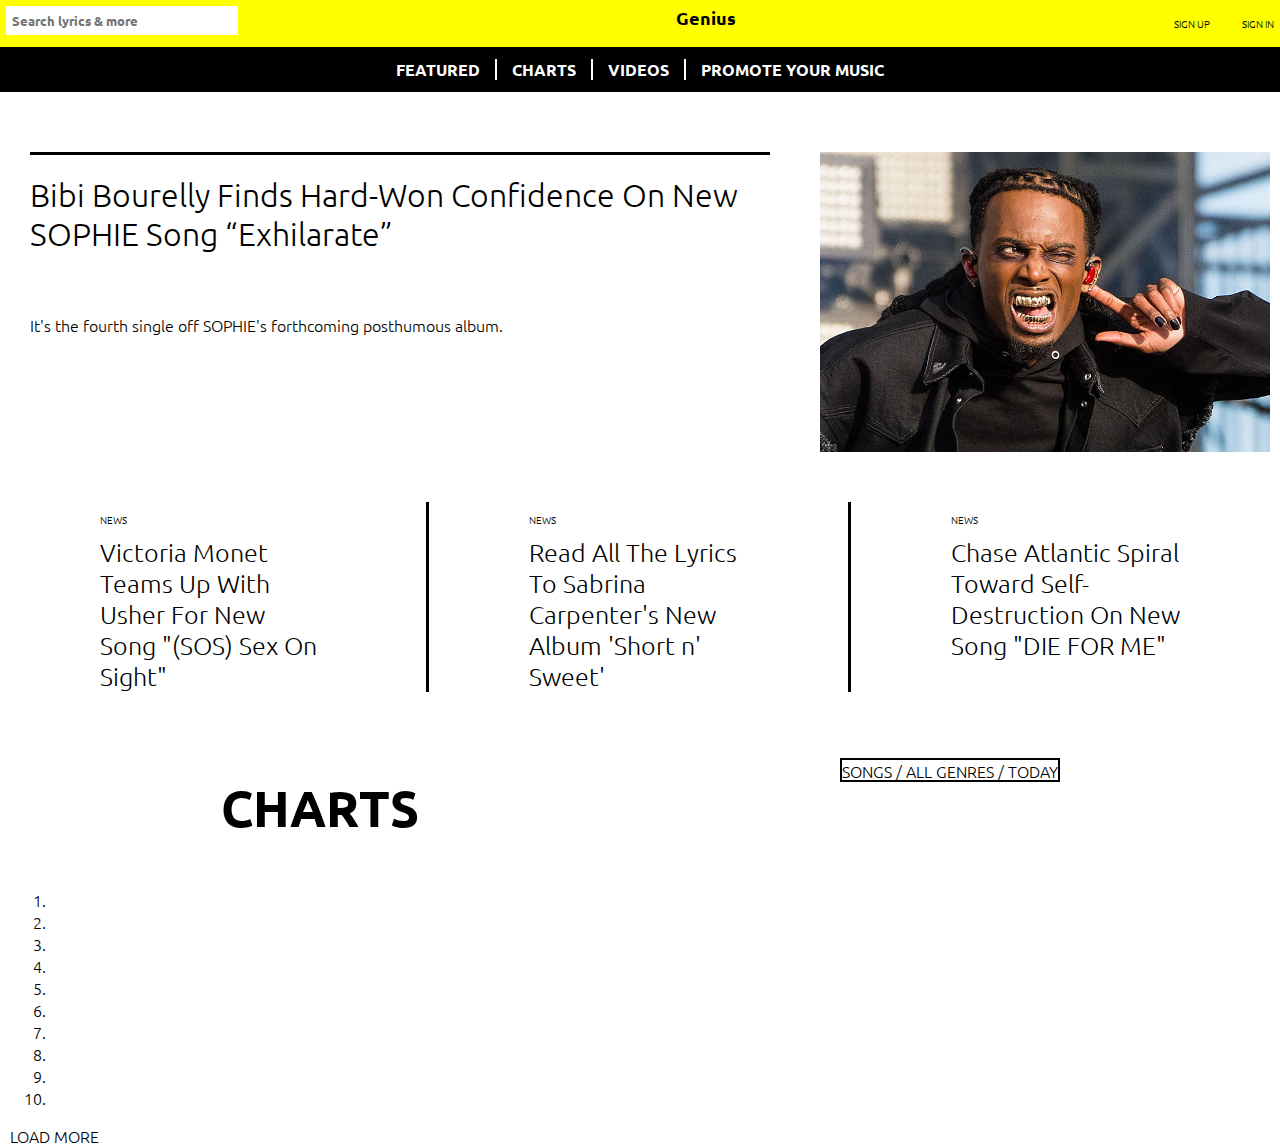
<file: Jazz Portfolio/Kopi av nettside/index.html>
<!DOCTYPE html>
<html lang="en">
<head>
    <title>MY GEINIUS</title>
    <link rel="preconnect" href="https://fonts.googleapis.com">
    <link rel="preconnect" href="https://fonts.gstatic.com" crossorigin>
    <link href="https://fonts.googleapis.com/css2?family=Roboto+Mono:ital,wght@0,100..700;1,100..700&family=Ubuntu:ital,wght@0,300;0,400;0,500;0,700;1,300;1,400;1,500;1,700&display=swap" rel="stylesheet">
    <link rel="stylesheet" href="style.css">
</head>
<body>

    <div class="navigation">
        <div>
             <input type="search" placeholder="Search lyrics & more">
        </div>

        <a href="http://127.0.0.1:5500/Assingment/index.html" class="genius_text">Genius</a>

        <div class="nav_item">
             <p>SIGN UP</p>
             <P>SIGN IN</P>
        </div>
    </div>

    <div class="subnav">
            <a href="#" class="sub_items" id="border_line">FEATURED</a>
            <a href="#" class="sub_items" id="border_line">CHARTS</a>
            <a href="#" class="sub_items" id="border_line">VIDEOS</a>
            <a href="#" class="sub_items">PROMOTE YOUR MUSIC</a>
    </div>

    <div class="news1">
        <div class="news1_text">
            <h1>Bibi Bourelly Finds Hard-Won Confidence On New SOPHIE Song “Exhilarate”</h1>
            <br><p>It's the fourth single off SOPHIE's forthcoming posthumous album.</p>
        </div>
        <img src="attachment-playboi-carti-2.jpg" alt="" id="news-image">
    </div>


    <div class="news2">
        <div class="text2" id="border">
            <p class="news-head">NEWS</p>
            Victoria Monet Teams Up With Usher For New Song "(SOS) Sex On Sight"
        </div>
        <div class="text2" id="border">
            <p class="news-head">NEWS</p>
            Read All The Lyrics To Sabrina Carpenter's New Album 'Short n' Sweet'
        </div>
        <div class="text2">
            <p class="news-head">NEWS</p>
            Chase Atlantic Spiral Toward Self-Destruction On New Song "DIE FOR ME"
        </div>
    </div>
    
    <div class="charts">
        <div class="charts-head">
            <h1 id="charts_title">CHARTS</h1>
            <p id="genres">SONGS / ALL GENRES / TODAY </p>
        </div>
        <div class="charts-content">
             <div >
                <ol class="charts_list">
                    <li></li>
                    <li></li>
                    <li></li>
                    <li></li>
                    <li></li>
                    <li></li>
                    <li></li>
                    <li></li>
                    <li></li>
                    <li></li>
                </ol>
                <p>LOAD MORE</p>
        </div>
        </div>
       
    </div>

</body>
</html>
</file>
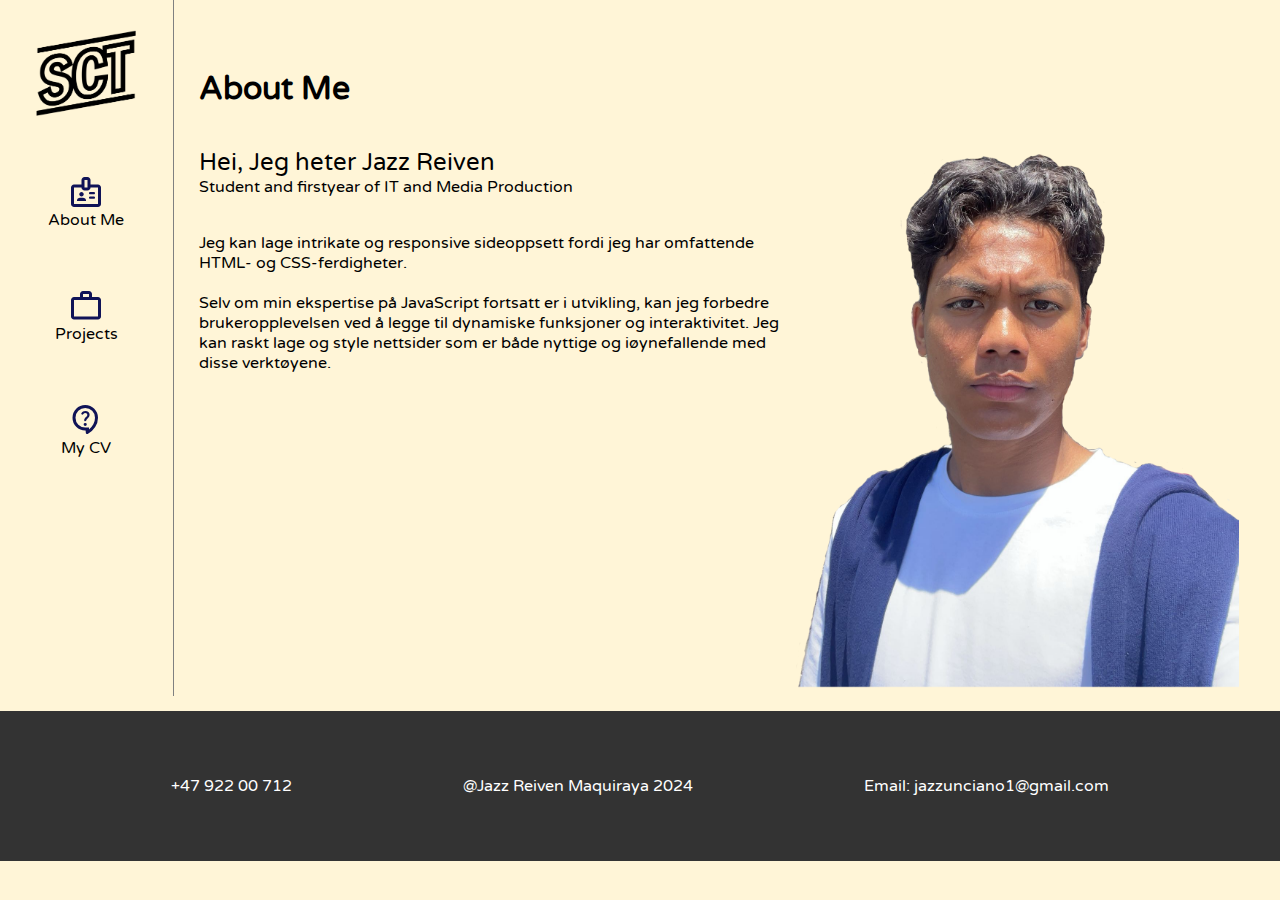
<file: Jazz Portfolio/about.html>
<!DOCTYPE html>
<html lang="en">
<head>
    <meta charset="UTF-8">
    <meta name="viewport" content="width=device-width, initial-scale=1.0">
    <title>Portfolio - About Me</title>
    <link rel="stylesheet" href="style.css">
    <link rel="icon" type="image/x-icon" href="/Jazz Portfolio/photos/sctlogo.jpg">
</head>
<body>
    <!-- Navigation bar-->
    <div class="container">
        <nav>
            <div id="logo">
                <a href="index.html" id="logo"><img src="/Jazz Portfolio/photos/sctlogo_cream.png" alt="Logo" width="100px"></a> 
            </div>
            <ul class="navlist">
                <li class="navlists">
                    <a href="about.html">
                        <svg xmlns="http://www.w3.org/2000/svg" height="36px" viewBox="0 -960 960 960" width="36px" fill="#101357" id="aboutmesvg">
                            <path d="M240-240h240v-18q0-17-9.5-31.5T444-312q-20-9-40.5-13.5T360-330q-23 0-43.5 4.5T276-312q-17 8-26.5 22.5T240-258v18Zm350-60h100q13 0 21.5-8.5T720-330q0-13-8.5-21.5T690-360H590q-13 0-21.5 8.5T560-330q0 13 8.5 21.5T590-300Zm-230-60q25 0 42.5-17.5T420-420q0-25-17.5-42.5T360-480q-25 0-42.5 17.5T300-420q0 25 17.5 42.5T360-360Zm230-60h100q13 0 21.5-8.5T720-450q0-13-8.5-21.5T690-480H590q-13 0-21.5 8.5T560-450q0 13 8.5 21.5T590-420ZM160-80q-33 0-56.5-23.5T80-160v-440q0-33 23.5-56.5T160-680h200v-120q0-33 23.5-56.5T440-880h80q33 0 56.5 23.5T600-800v120h200q33 0 56.5 23.5T880-600v440q0 33-23.5 56.5T800-80H160Zm0-80h640v-440H600q0 33-23.5 56.5T520-520h-80q-33 0-56.5-23.5T360-600H160v440Zm280-440h80v-200h-80v200Zm40 220Z"/>
                        </svg>
                        About Me
                    </a>
                </li>
                <li class="navlists">
                    <a href="projects.html">
                        <svg xmlns="http://www.w3.org/2000/svg" height="36px" viewBox="0 -960 960 960" width="36px" fill="#101357" id="myprojectsvg">
                            <path d="M160-120q-33 0-56.5-23.5T80-200v-440q0-33 23.5-56.5T160-720h160v-80q0-33 23.5-56.5T400-880h160q33 0 56.5 23.5T640-800v80h160q33 0 56.5 23.5T880-640v440q0 33-23.5 56.5T800-120H160Zm0-80h640v-440H160v440Zm240-520h160v-80H400v80ZM160-200v-440 440Z"/>
                        </svg>
                        Projects
                    </a>
                </li>
                <li class="navlists">
                    <a href="cv.html">
                        <svg xmlns="http://www.w3.org/2000/svg" height="36px" viewBox="0 -960 960 960" width="36px" fill="#101357" id="svgimage">
                            <path d="M470-200h-10q-142 0-241-99t-99-241q0-142 99-241t241-99q71 0 132.5 26.5t108 73q46.5 46.5 73 108T800-540q0 134-75.5 249T534-111q-10 5-20 5.5t-18-4.5q-8-5-14-13t-7-19l-5-58Zm90-26q71-60 115.5-140.5T720-540q0-109-75.5-184.5T460-800q-109 0-184.5 75.5T200-540q0 109 75.5 184.5T460-280h100v54Zm-101-95q17 0 29-12t12-29q0-17-12-29t-29-12q-17 0-29 12t-12 29q0 17 12 29t29 12Zm-87-304q11 5 22 .5t18-14.5q9-12 21-18.5t27-6.5q24 0 39 13.5t15 34.5q0 13-7.5 26T480-558q-25 22-37 41.5T431-477q0 12 8.5 20.5T460-448q12 0 20-9t12-21q5-17 18-31t24-25q21-21 31.5-42t10.5-42q0-46-31.5-74T460-720q-32 0-59 15.5T357-662q-6 11-1.5 21.5T372-625Zm88 112Z"/>
                        </svg>
                        My CV
                    </a>
                </li>
            </ul>
        </nav>
        <!-- Short Introduction of myself-->
        <section>
            <h1 id="section_header">About Me</h1>
            <div class="about_content">
                <div class="about_text">
                    <div>
                        <h2>Hei, Jeg heter Jazz Reiven</h2>
                        <p>Student and firstyear of IT and Media Production</p>
                    </div>
                    <div>
                        <p>Jeg kan lage intrikate og responsive sideoppsett fordi jeg har omfattende HTML- og CSS-ferdigheter.</p>
                        <br><p>Selv om min ekspertise på JavaScript fortsatt er i utvikling, kan jeg forbedre brukeropplevelsen ved å legge til dynamiske funksjoner og interaktivitet. Jeg kan raskt lage og style nettsider som er både nyttige og iøynefallende med disse verktøyene.</p>
                    </div>
                </div>
                <img src="/Jazz Portfolio/photos/transparent_picture2.png" alt="My photo" id="myphoto">
            </div>
        </section>
    </div>
    <!-- Footer-->
    <footer>
        <div>+47 922 00 712</div>
        <div>@Jazz Reiven Maquiraya 2024</div>
        <div> Email: jazzunciano1@gmail.com</div>
    </footer>

</body>
</html>
</file>
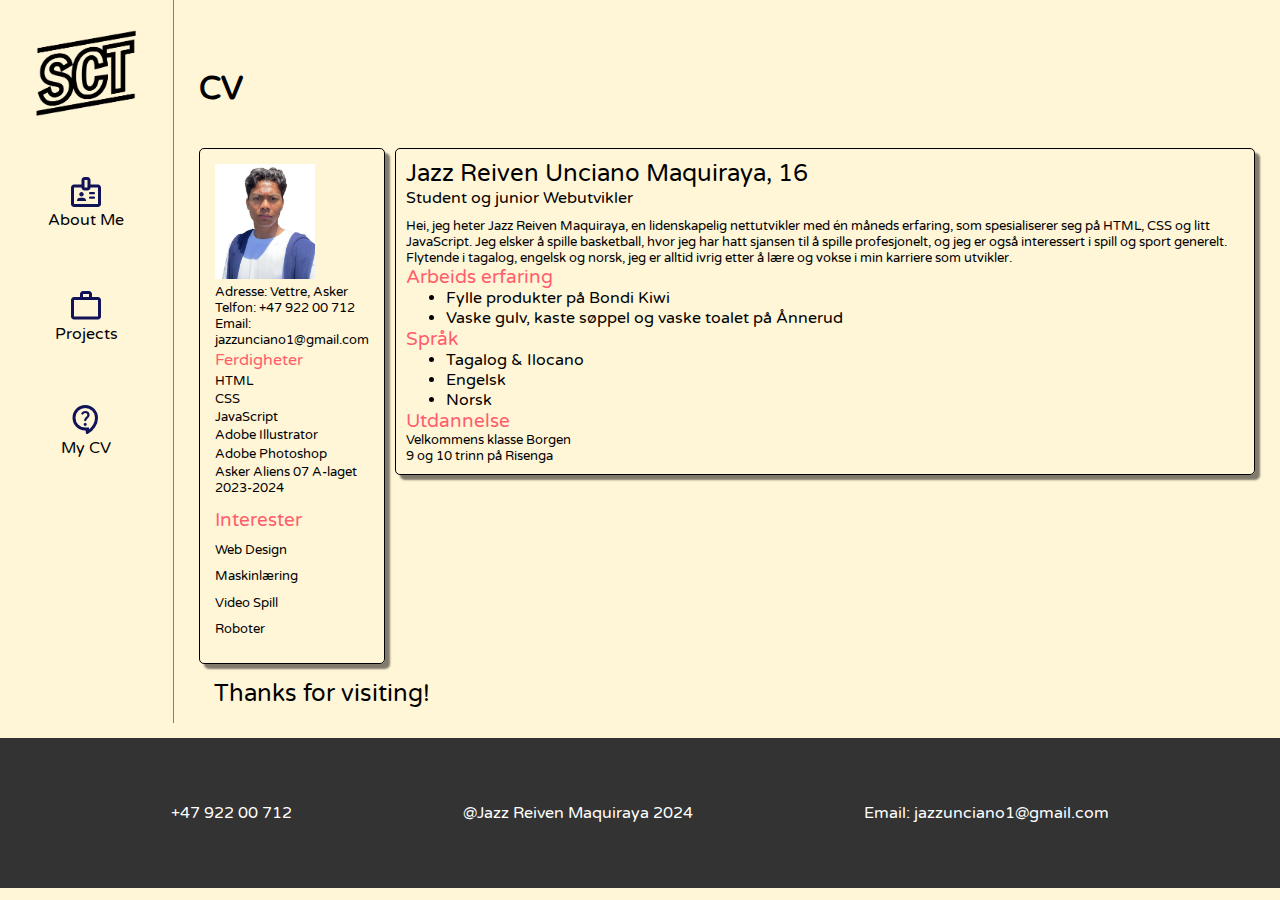
<file: Jazz Portfolio/cv.html>
<!DOCTYPE html>
<html lang="en">
<head>
    <meta charset="UTF-8">
    <meta name="viewport" content="width=device-width, initial-scale=1.0">
    <title>Portfolio - CV</title>
    <link rel="stylesheet" href="style.css">
    <link rel="icon" type="image/x-icon" href="/Jazz Portfolio/photos/sctlogo.jpg">
</head>
<body>
    <div class="container">
        <!-- Navigation bar-->
        <nav>
            <div id="logo">
                <a href="index.html" id="logo"><img src="/Jazz Portfolio/photos/sctlogo_cream.png" alt="Logo" width="100px"></a> 
            </div>
            <ul class="navlist">
                <li class="navlists">
                    <a href="about.html">
                        <svg xmlns="http://www.w3.org/2000/svg" height="36px" viewBox="0 -960 960 960" width="36px" fill="#101357" id="aboutmesvg">
                            <path d="M240-240h240v-18q0-17-9.5-31.5T444-312q-20-9-40.5-13.5T360-330q-23 0-43.5 4.5T276-312q-17 8-26.5 22.5T240-258v18Zm350-60h100q13 0 21.5-8.5T720-330q0-13-8.5-21.5T690-360H590q-13 0-21.5 8.5T560-330q0 13 8.5 21.5T590-300Zm-230-60q25 0 42.5-17.5T420-420q0-25-17.5-42.5T360-480q-25 0-42.5 17.5T300-420q0 25 17.5 42.5T360-360Zm230-60h100q13 0 21.5-8.5T720-450q0-13-8.5-21.5T690-480H590q-13 0-21.5 8.5T560-450q0 13 8.5 21.5T590-420ZM160-80q-33 0-56.5-23.5T80-160v-440q0-33 23.5-56.5T160-680h200v-120q0-33 23.5-56.5T440-880h80q33 0 56.5 23.5T600-800v120h200q33 0 56.5 23.5T880-600v440q0 33-23.5 56.5T800-80H160Zm0-80h640v-440H600q0 33-23.5 56.5T520-520h-80q-33 0-56.5-23.5T360-600H160v440Zm280-440h80v-200h-80v200Zm40 220Z"/>
                        </svg>
                        About Me
                    </a>
                </li>
                <li class="navlists">
                    <a href="projects.html">
                        <svg xmlns="http://www.w3.org/2000/svg" height="36px" viewBox="0 -960 960 960" width="36px" fill="#101357" id="myprojectsvg">
                            <path d="M160-120q-33 0-56.5-23.5T80-200v-440q0-33 23.5-56.5T160-720h160v-80q0-33 23.5-56.5T400-880h160q33 0 56.5 23.5T640-800v80h160q33 0 56.5 23.5T880-640v440q0 33-23.5 56.5T800-120H160Zm0-80h640v-440H160v440Zm240-520h160v-80H400v80ZM160-200v-440 440Z"/>
                        </svg>
                        Projects
                    </a>
                </li>
                <li class="navlists">
                    <a href="cv.html">
                        <svg xmlns="http://www.w3.org/2000/svg" height="36px" viewBox="0 -960 960 960" width="36px" fill="#101357" id="svgimage">
                            <path d="M470-200h-10q-142 0-241-99t-99-241q0-142 99-241t241-99q71 0 132.5 26.5t108 73q46.5 46.5 73 108T800-540q0 134-75.5 249T534-111q-10 5-20 5.5t-18-4.5q-8-5-14-13t-7-19l-5-58Zm90-26q71-60 115.5-140.5T720-540q0-109-75.5-184.5T460-800q-109 0-184.5 75.5T200-540q0 109 75.5 184.5T460-280h100v54Zm-101-95q17 0 29-12t12-29q0-17-12-29t-29-12q-17 0-29 12t-12 29q0 17 12 29t29 12Zm-87-304q11 5 22 .5t18-14.5q9-12 21-18.5t27-6.5q24 0 39 13.5t15 34.5q0 13-7.5 26T480-558q-25 22-37 41.5T431-477q0 12 8.5 20.5T460-448q12 0 20-9t12-21q5-17 18-31t24-25q21-21 31.5-42t10.5-42q0-46-31.5-74T460-720q-32 0-59 15.5T357-662q-6 11-1.5 21.5T372-625Zm88 112Z"/>
                        </svg>
                        My CV
                    </a>
                </li>
            </ul>
        </nav>
        
        <!-- My CV information-->
        <section>
            <h1 id="section_header">CV</h1>
            <div class="cv">
                <div class="cvsidebar">
                    <div class="cvpersonalinfo">
                        <img src="/Jazz Portfolio/photos/transparentpicture_whitebackround.jpg" alt="Picture" width="100px">
                        <p>Adresse: Vettre, Asker</p>
                        <p>Telfon: +47 922 00 712</p>
                        <p>Email: jazzunciano1@gmail.com</p>
                    </div>
                    
                    <div class="cvskills">
                        <h3 class="secheader">Ferdigheter</h3>
                        <p>HTML</p>
                        <p>CSS</p>
                        <p>JavaScript</p>
                        <p>Adobe Illustrator</p>
                        <p>Adobe Photoshop</p>
                        <p>Asker Aliens 07 A-laget <br>2023-2024</p>
                    </div>

                    
                    <div class="interest">
                        <h3 class="secheader">Interester</h3>
                        <p>Web Design</p>
                        <p>Maskinlæring</p>
                        <p>Video Spill</p>
                        <p>Roboter</p>
                    </div>
                    
                </div>
                
                <!-- My personal info-->
                <div class="personalinformation">
                    <div class="cvintroduction">
                        <h2>Jazz Reiven Unciano Maquiraya, 16</h2>
                        <h4>Student og junior Webutvikler</h4>
                        <p>Hei, jeg heter Jazz Reiven Maquiraya, en lidenskapelig nettutvikler med én måneds erfaring, som spesialiserer seg på HTML, CSS og litt JavaScript. Jeg elsker å spille basketball, hvor jeg har hatt sjansen til å spille profesjonelt, og jeg er også interessert i spill og sport generelt. Flytende i tagalog, engelsk og norsk, jeg er alltid ivrig etter å lære og vokse i min karriere som utvikler.</p>
                    </div>
                    <div class="workexperience">
                        <h3 class="secheader">Arbeids erfaring</h3>
                        <ul class="workexperience_ulist">
                            <li>Fylle produkter på Bondi Kiwi</li>
                            <li>Vaske gulv, kaste søppel og vaske toalet på Ånnerud</li>
                        </ul>
                    </div>
                    <div>
                        <h3 class="secheader">Språk</h3>
                        <ul>
                            <li>Tagalog & Ilocano</li>
                            <li>Engelsk</li>
                            <li>Norsk</li>
                        </ul>
                    </div>
                    <div class="education">
                        <h3 class="secheader">Utdannelse</h3>
                        <p>Velkommens klasse Borgen</p>
                        <p>9 og 10 trinn på Risenga</p>
                    </div>
                </div>
            </div>

            







            

            <h2 id="thanks">Thanks for visiting!</h2>
        </section>
    </div>
    <!-- Footer-->
    <footer>
        <div>+47 922 00 712</div>
        <div>@Jazz Reiven Maquiraya 2024</div>
        <div> Email: jazzunciano1@gmail.com</div>
    </footer>

</body>
</html>
</file>
<file: Jazz Portfolio/Kopi av nettside/style.css>
* {
    font-family: "Ubuntu", sans-serif;
    font-weight: 300;
    font-style: normal;
}
body {
    height: 800px;
    margin: 0px;
}
.navigation {
    display: flex;
    justify-content: space-between;
    background-color: yellow;
    padding: 6px;
    font-weight:200;
}
input {
    border: none;
    padding: 6px;
    font-weight: bold;
}
.genius_text {
    text-decoration: none;
    color: black;
    font-size: large;
    font-weight: bold;
}
.nav_item {
    display: flex;
    justify-content: space-between;
    width: 100px;
    font-size: x-small;
}

.subnav {
    display: flex;
    justify-content: center;
    background-color: black;
    padding: 12px;
}
#border_line {
    border-right: 2px solid white;
}
.sub_items {
    font-weight: bold;
    text-decoration: none;
    color: white;
    padding-right: 15px;
    padding-left: 15px;
}


.news1 {
    display: flex;
    margin: 10px;
    margin-left: 30px;
    padding-top: 50px;
}
.news1_text {
    margin-right: 50px;
    border-top: 3px solid black;
}
#news-image {
    height: 300px;
}


.news2 {
    display: flex;
    justify-content: center;
    margin: 0px;
    margin-top: 50px;
}
.text2 {
    padding-right: 100px;
    padding-left: 100px;
    font-size: 25px;
}
#border {
    border-right: 3px solid black;
}
.news-head {
    font-size: x-small;
}


.charts {
    margin: 10px;
    margin-top: 50px;
}
.charts-head {
    display: flex;
    justify-content: space-around;
}
.charts-body {
    display: flex;
    flex-direction: row;
    justify-content: center;
}
#charts_title {
    font-weight: bold;
    font-size: 50px;
}
#genres {
    border: 2px solid black;
    height: 20px;
}
</file>
<file: Jazz Portfolio/style.css>
@import url('https://fonts.googleapis.com/css2?family=Varela+Round&display=swap');
/* html and body */
* {
    margin: 0;
    font-family: "Varela Round", sans-serif;
    font-weight: 400;
    font-style: normal;
}
body{
    background-color: #FFF5D7;
}
.container {
    display: flex;
    padding-bottom: 15px;
}

/* Navigation bar */
nav {
    display: flex;
    flex-direction: column;
    height: auto;
    width: 180px;
    padding-top: 30px;
    border-right: 1px solid grey;
}
.navlist {
    height: 400px;
    display: flex;
    flex-direction: column;
    justify-content: space-evenly;
    padding: 0;
    align-items: center;
}
.navlists:hover {
    background-color: #1c4e80;
    border-radius: 5px;
    box-shadow: 5px 5px rgba(0, 0, 0, 0.5);
}
.navlist li {
    list-style: none;
    width: 100px;
}
.navlists a {
    text-decoration: none;
    color: #000;
    text-align:center;
    display: flex;
    flex-direction: column;
    align-items: center;
}
svg {
    display: block;
}

/* About page */
.about_content {
    display: flex;
}
.about_content img {
    height: 45%; 
    width: 45%; 
    object-fit: contain;
}
.text h1 {
    font-weight: bolder;
}
.text p {
    font-size: small;
}
.about_text {
    display: flex;
    flex-direction: column;
    height: 225px;
    justify-content: space-between;
}

/* Section */
section {
    width: 1100px;
    margin: 70px 25px 0px 25px;
}
section h1 {
    padding-bottom: 40px;
    font-size: xx-large;
}

/* CV styles */
.cv {
    display: flex;
}
.cvsidebar {
display: flex;
flex-direction: column;
justify-content: space-around;
padding: 15px;
border: 1px solid;
border-radius: 5px;
box-shadow: 5px 5px 2px rgba(0, 0, 0, 0.5);
}
.cvsidebar p {
    font-size: small;
}
.secheader {
    color: #FF5E6C;
}
.cvskills, .interest {
    height: 150px;
    display: flex;
    flex-direction: column;
    justify-content: space-evenly;
}
.cvskills h3 {
    font-size: medium;
}
.personalinformation {
    display: flex;
    flex-direction: column;
    justify-content: space-evenly;
    height: 50%;
    padding: 10px;
    margin-left: 10px;
    border: 1px solid;
    border-radius: 5px;
    box-shadow: 5px 5px 2px rgba(0, 0, 0, 0.5);
}
.personalinformation p,workexperience_ulist  {
    font-size: small;
}
.cvintroduction p {
    padding-top: 10px;
}

/* Footer */
footer {
    background-color: #333;
    color: #fff;
    height: 150px;
    display: flex;
    justify-content: space-evenly;
    align-items: center;
}

/* Projects style */
.projects {
    display: flex;
    flex-wrap: nowrap;
    gap: 20px;
}
.project-item {
    background-color: #fff;
    border-radius: 3px;
    padding: 15px;
    width: 33%;
}
.project-item:hover {
    box-shadow: 5px 5px rgba(0, 0, 0, 0.5);
}
.project-item img {
    max-width: 100%;
    height: auto;
}
.project-item h3 {
    font-size: 1.5em;
    margin: 10px 0;
}
.project2_images {
    width: 150px;
}
#project_header {
    text-decoration: none;
    color: #333;
}

/* Teaser */
.teaser_image {
    width: 50%;
    height: auto;
}

/* Id's */

#section_header {
    font-weight: bold;
}
#thanks {
    padding: 15px;
}
#logo {
    display: flex;
    justify-content: center;
}
</file>
